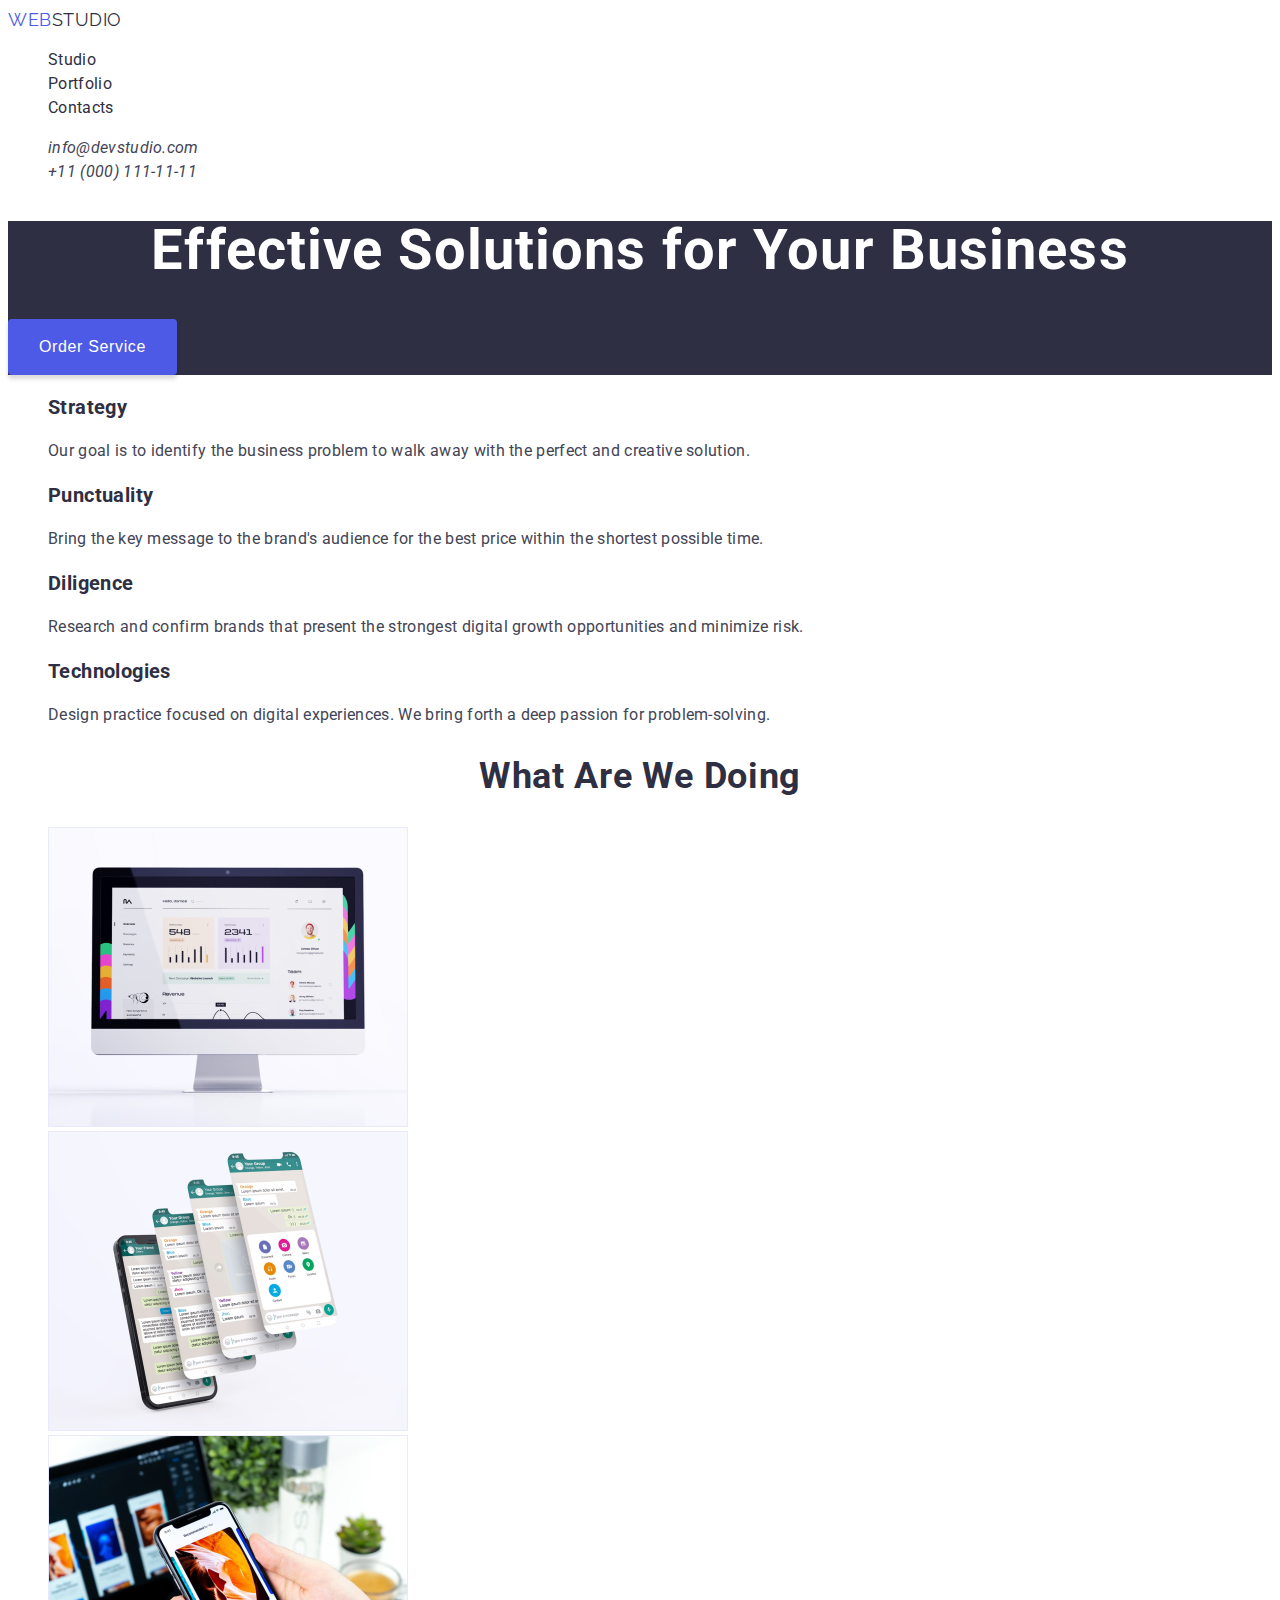
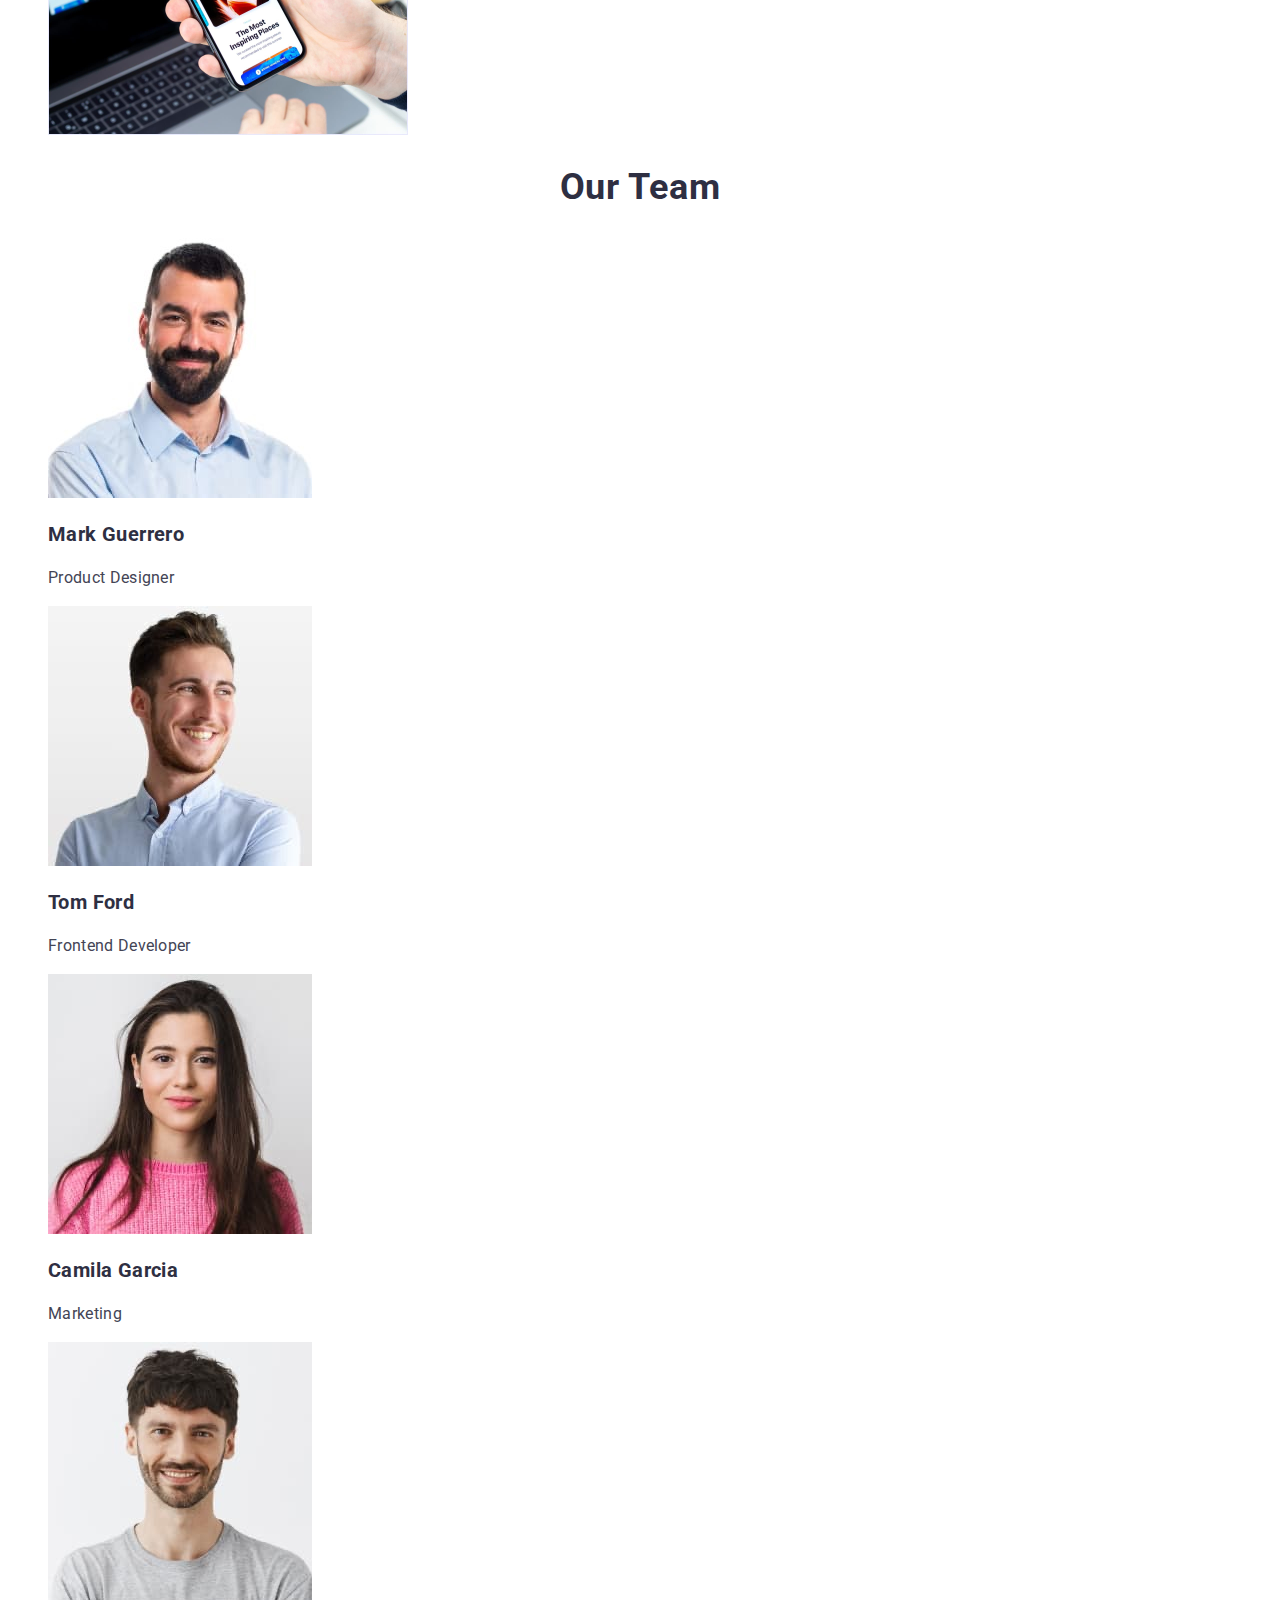
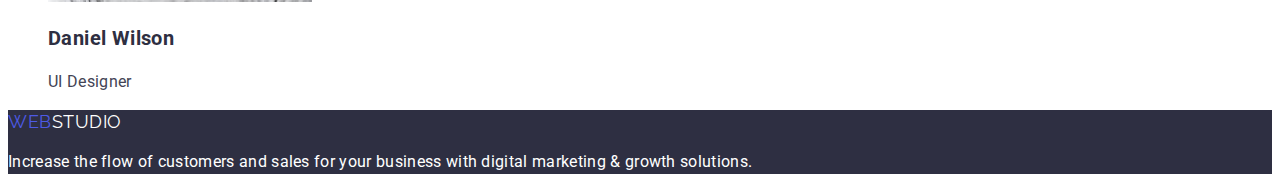
<file: index.html>
<!DOCTYPE html>
<html lang="en">
  <head>
    <meta charset="UTF-8" />
    <meta http-equiv="X-UA-Compatible" content="IE=edge" />
    <meta name="viewport" content="width=device-width, initial-scale=1.0" />
    <title>Document</title>
    <link rel="stylesheet" href="./css/styles.css" />
    <link rel="preconnect" href="https://fonts.googleapis.com" />
    <link rel="preconnect" href="https://fonts.gstatic.com" crossorigin />
    <link
      href="https://fonts.googleapis.com/css2?family=Raleway:wght@800&family=Roboto:wght@400;500;700;900&display=swap"
      rel="stylesheet"
    />
  </head>
  <body>
    <header>
      <nav>
        <a class="logo" href="./index.html"
          ><span class="logo-web">Web</span>Studio</a
        >
        <ul class="list menu">
          <li><a class="menu-list" href="./index.html">Studio</a></li>
          <li>
            <a class="menu-list" href="./portfolio.html">Portfolio</a>
          </li>
          <li><a class="menu-list" href="">Contacts</a></li>
        </ul>
      </nav>
      <address class="address">
        <ul class="list">
          <li>
            <a class="contact" href="mailto:info@devstudio.com"
              >info@devstudio.com</a
            >
          </li>
          <li>
            <a class="contact" href="tel:+110001111111">+11 (000) 111-11-11</a>
          </li>
        </ul>
      </address>
    </header>
    <main>
      <section class="hero">
        <h1 class="main-tittle">Effective Solutions for Your Business</h1>
        <button class="btn" type="button">Order Service</button>
      </section>
      <section class="features">
        <h2 hidden>Features</h2>
        <ul class="list">
          <li>
            <h3 class="suptittle">Strategy</h3>
            <p class="general-text">
              Our goal is to identify the business problem to walk away with the
              perfect and creative solution.
            </p>
          </li>
          <li>
            <h3 class="suptittle">Punctuality</h3>
            <p class="general-text">
              Bring the key message to the brand's audience for the best price
              within the shortest possible time.
            </p>
          </li>

          <li>
            <h3 class="suptittle">Diligence</h3>
            <p class="general-text">
              Research and confirm brands that present the strongest digital
              growth opportunities and minimize risk.
            </p>
          </li>

          <li>
            <h3 class="suptittle">Technologies</h3>
            <p class="general-text">
              Design practice focused on digital experiences. We bring forth a
              deep passion for problem-solving.
            </p>
          </li>
        </ul>
      </section>
      <section class="do">
        <h2 class="tittle">What are we doing</h2>
        <ul class="list">
          <li>
            <img
              src="./images/dekstop.jpg"
              width="360"
              alt="the desktop with analysis"
            />
          </li>
          <li>
            <img
              src="./images/phone-app.jpg"
              width="360"
              alt="mockup of the app"
            />
          </li>
          <li>
            <img
              src="./images/phone.jpg"
              width="360"
              alt="the phone in hands"
            />
          </li>
        </ul>
      </section>
      <section class="team">
        <h2 class="tittle">Our Team</h2>
        <ul class="list">
          <li>
            <img
              src="./images/man-beard.jpg"
              width="264"
              alt="the team member forntend developer"
            />
            <h3 class="suptittle">Mark Guerrero</h3>
            <p class="general-text">Product Designer</p>
          </li>
          <li>
            <img
              src="./images/smiling-man.jpg"
              width="264"
              alt="the team member marketing"
            />
            <h3 class="suptittle">Tom Ford</h3>
            <p class="general-text">Frontend Developer</p>
          </li>
          <li>
            <img
              src="./images/woman.jpg"
              width="264"
              alt="the team member marketing"
            />
            <h3 class="suptittle">Camila Garcia</h3>
            <p class="general-text">Marketing</p>
          </li>
          <li>
            <img
              src="./images/boy.jpg"
              width="264"
              alt="the team ui designer"
            />
            <h3 class="suptittle">Daniel Wilson</h3>
            <p class="general-text">UI Designer</p>
          </li>
        </ul>
      </section>
    </main>
    <footer>
      <a class="logo color-white" href="./index.html"
        ><span class="logo-web">Web</span>Studio</a
      >

      <p class="general-text color-white">
        Increase the flow of customers and sales for your business with digital
        marketing & growth solutions.
      </p>
    </footer>
  </body>
</html>
</file>
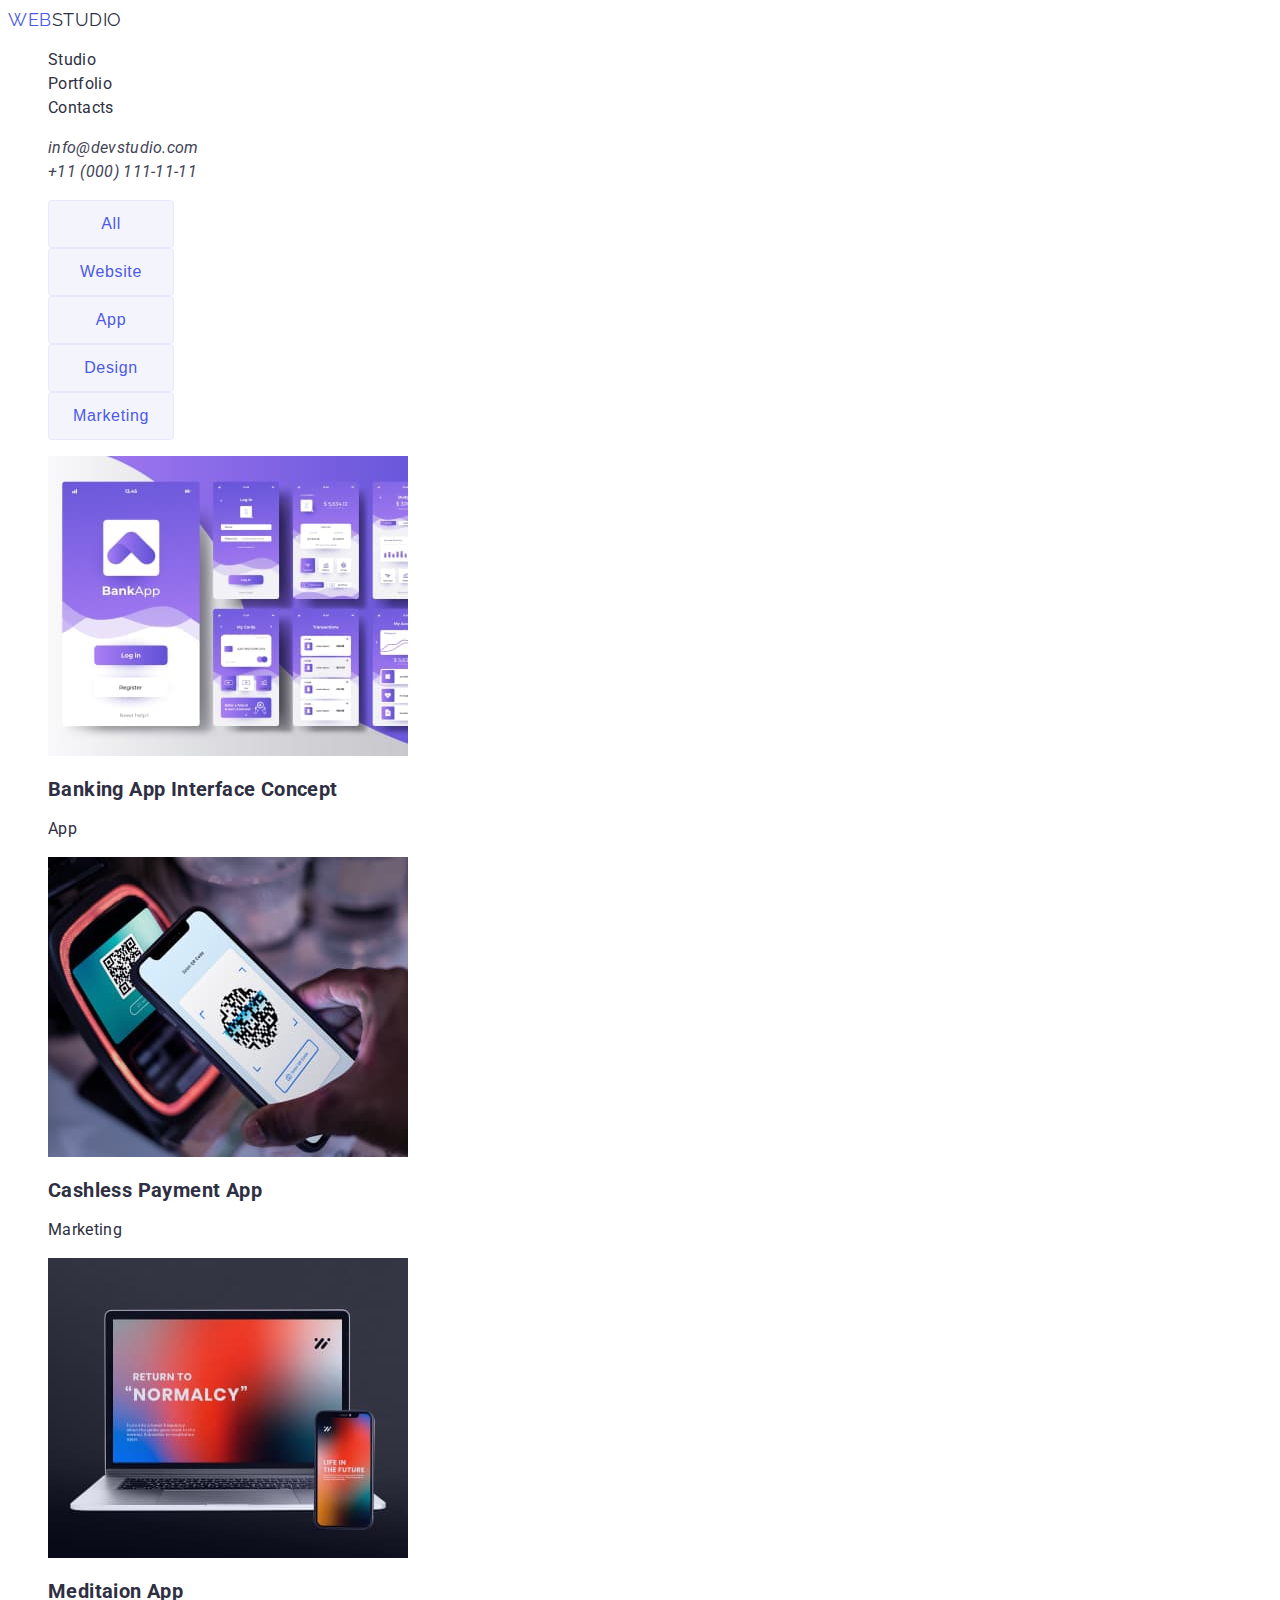
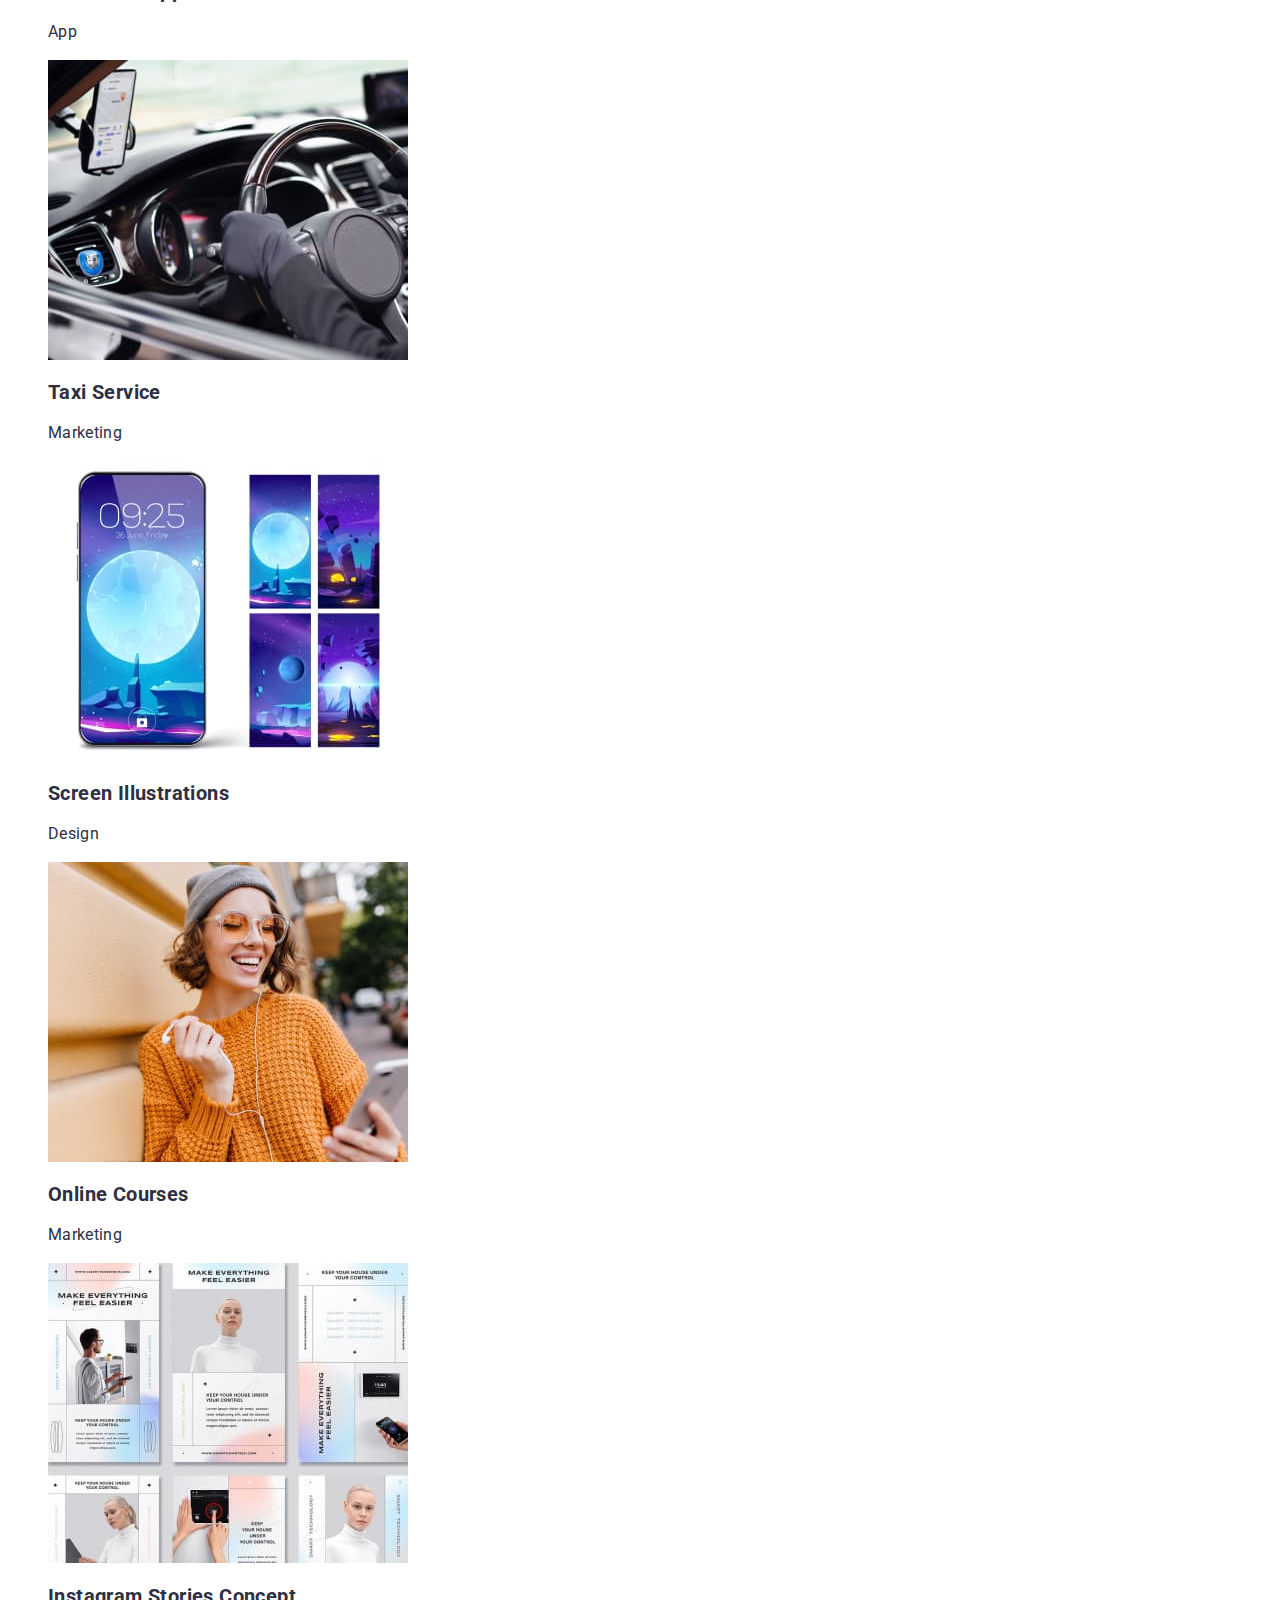
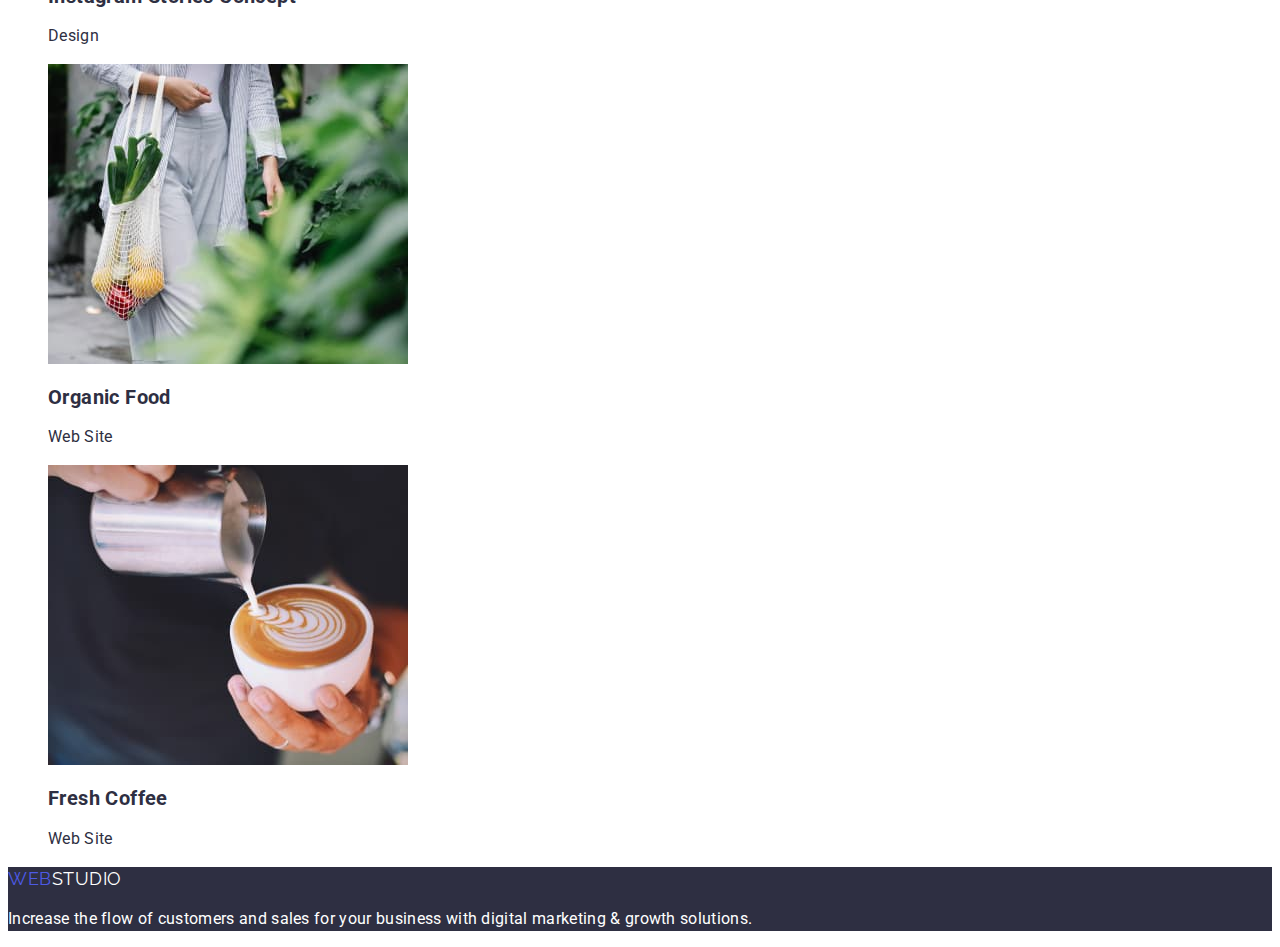
<file: portfolio.html>
<!DOCTYPE html>
<html lang="en">
  <head>
    <meta charset="UTF-8" />
    <meta http-equiv="X-UA-Compatible" content="IE=edge" />
    <meta name="viewport" content="width=device-width, initial-scale=1.0" />
    <title>Document</title>
    <link rel="stylesheet" href="./css/styles.css" />
    <link rel="preconnect" href="https://fonts.googleapis.com" />
    <link rel="preconnect" href="https://fonts.gstatic.com" crossorigin />
    <link
      href="https://fonts.googleapis.com/css2?family=Raleway:wght@800&family=Roboto:wght@400;500;700;900&display=swap"
      rel="stylesheet"
    />
  </head>
  <body>
    <header>
      <nav class="menu">
        <a class="logo link" href="./index.html"
          ><span class="logo-web">Web</span>Studio</a
        >
        <ul class="list menu">
          <li><a class="link menu-list" href="./index.html">Studio</a></li>
          <li>
            <a class="link menu-list" href="./portfolio.html">Portfolio</a>
          </li>
          <li><a class="link menu-list" href="">Contacts</a></li>
        </ul>
      </nav>
      <address class="address">
        <ul class="list">
          <li>
            <a class="link contact" href="mailto:info@devstudio.com"
              >info@devstudio.com</a
            >
          </li>
          <li>
            <a class="link contact" href="tel:+110001111111"
              >+11 (000) 111-11-11</a
            >
          </li>
        </ul>
      </address>
    </header>
    <main>
      <section class="portfolio">
        <ul>
          <li><button class="list-btn-portfolio" type="button">All</button></li>
          <li>
            <button class="list-btn-portfolio" type="button">Website</button>
          </li>
          <li><button class="list-btn-portfolio" type="button">App</button></li>
          <li>
            <button class="list-btn-portfolio" type="button">Design</button>
          </li>
          <li>
            <button class="list-btn-portfolio" type="button">Marketing</button>
          </li>
        </ul>
        <ul>
          <li>
            <a href="">
              <img
                src="./images/bank.jpg"
                alt="Banking App Interface Concept"
                width="360"
                height="300"
              />
              <h2 class="tittle-portfolio">Banking App Interface Concept</h2>
              <p class="descr-portfolio">App</p>
            </a>
          </li>
        </ul>
        <ul>
          <li>
            <a href="">
              <img
                src="./images/cashless.jpg"
                alt="Cashless Payment App"
                width="360"
                height="300"
              />
              <h2 class="tittle-portfolio">Cashless Payment App</h2>
              <p class="descr-portfolio">Marketing</p>
            </a>
          </li>
        </ul>
        <ul>
          <li>
            <a href="">
              <img
                src="./images/meditation.jpg"
                alt="Meditaion App"
                width="360"
                height="300"
              />
              <h2 class="tittle-portfolio">Meditaion App</h2>
              <p class="descr-portfolio">App</p>
            </a>
          </li>
        </ul>
        <ul>
          <li>
            <a href="">
              <img
                src="./images/taxi.jpg"
                alt="Taxi Service"
                width="360"
                height="300"
              />
              <h2 class="tittle-portfolio">Taxi Service</h2>
              <p class="descr-portfolio">Marketing</p>
            </a>
          </li>
        </ul>

        <ul>
          <li>
            <a href="">
              <img
                src="./images/screen-illustrations.jpg"
                alt="Screen Illustrations"
                width="360"
                height="300"
              />
              <h2 class="tittle-portfolio">Screen Illustrations</h2>
              <p class="descr-portfolio">Design</p>
            </a>
          </li>
        </ul>
        <ul>
          <li>
            <a href="">
              <img
                src="./images/courses.jpg"
                alt="Online courses"
                width="360"
                height="300"
              />
              <h2 class="tittle-portfolio">Online Courses</h2>
              <p class="descr-portfolio">Marketing</p>
            </a>
          </li>
        </ul>
        <ul>
          <li>
            <a href="">
              <img
                src="./images/instagram-stories.jpg"
                alt="Instagram Stories Concept"
                width="360"
                height="300"
              />
              <h2 class="tittle-portfolio">Instagram Stories Concept</h2>
              <p class="descr-portfolio">Design</p>
            </a>
          </li>
        </ul>
        <ul>
          <li>
            <a href="">
              <img
                src="./images/organic-food.jpg"
                alt="Organic food"
                width="360"
                height="300"
              />
              <h2 class="tittle-portfolio">Organic Food</h2>
              <p class="descr-portfolio">Web Site</p>
            </a>
          </li>
        </ul>
        <ul>
          <li>
            <a href="">
              <img
                src="./images/coffe.jpg"
                alt="Fresh coffee with milk"
                width="360"
                height="300"
              />
              <h2 class="tittle-portfolio">Fresh Coffee</h2>
              <p class="descr-portfolio">Web Site</p>
            </a>
          </li>
        </ul>
      </section>
    </main>
    <footer>
      <a class="logo link color-white" href="./index.html"
        ><span class="logo-web">Web</span>Studio</a
      >

      <p class="general-text color-white">
        Increase the flow of customers and sales for your business with digital
        marketing & growth solutions.
      </p>
    </footer>
  </body>
</html>
</file>
<file: css/styles.css>
body {
    font-family:'Roboto', sans-serif; ;
    color: #2E2F42;
}

ul {
    list-style: none;
}

a {
    text-decoration: none;
}


.logo {
    font-family: 'Raleway',sans-serif;
    font-size: 18px;
    line-height: 1.33;
    letter-spacing: 0.03em;
    text-transform: uppercase;
    color: #2E2F42;
}

.logo-web {
    color: #4D5AE5;
}

.menu-list {
    font-size: 16px;
    line-height: 1.5;
    letter-spacing: 0.02em;
    color: #2E2F42;

}

.menu-list:hover,
.menu-list:focus {
    color: #404BBF;
}

.contact {
    font-size: 16px;
    line-height: 1.5;
    letter-spacing: 0.02em;
    color: #434455;
    font-style: none;
    
}

.contact:hover,
.contact:focus {
    color: #404BBF;
}

.main-tittle {
    font-size: 56px;
    line-height: 1.07;
    text-align: center;
    letter-spacing: 0.02em;
    color: #FFFFFF;
}

.suptittle {
    font-size: 20px;
    line-height: 1.2;
    letter-spacing: 0.02em;

}

.general-text {
    font-size: 16px;
    line-height: 1.5;
    letter-spacing: 0.02em;
    color: #434455;
}

.tittle{
    font-size: 36px;
    line-height: 1.11;
    text-align: center;
    letter-spacing: 0.02em;
    text-transform: capitalize;
}
footer{
    background-color: #2E2F42;
}

.color-white {
    color: #fff;
}





/* =======================PAGE 1 ======================= */

.hero {
    background-color: #2E2F42;
}

.btn {
        font-size: 16px;
        line-height: 1.5;
        align-items: center;
        letter-spacing: 0.04em;
        color: #FFFFFF;
        width: 169px;
        height: 56px;
        left: 636px;
        top: 428px;
        background: #4D5AE5;
        box-shadow: 0px 4px 4px rgba(0, 0, 0, 0.15);
        border-radius: 4px;
        border: none;
        cursor: pointer;

}

.btn:hover,
.btn:focus {
    background-color: #404BBF;
    box-shadow: 0px 4px 4px rgba(0, 0, 0, 0.15);
    border-radius: 4px;
}

/* =======================PAGE /1 ======================= */
/* =======================PAGE 2 ======================= */

.list-btn-portfolio {
    font-size: 16px;
    line-height: 1.5;
    align-items: center;
    text-align: center;
    letter-spacing: 0.04em;
    color: #4D5AE5;
    background-color: #F4F4FD;
    border: 1px solid #E7E9FC;
    border-radius: 4px;
    width: 126px;
    height: 48px;
}

.list-btn-portfolio:hover,
.list-btn-portfolio:focus {
    background-color: #404BBF;
    color: #fff;
    box-shadow: 0px 3px 1px rgba(0, 0, 0, 0.1), 0px 2px 1px rgba(0, 0, 0, 0.08), 0px 2px 2px rgba(0, 0, 0, 0.12);
    border-radius: 4px;
}

.tittle-portfolio {
    font-size: 20px;
    line-height: 1.2;
    letter-spacing: 0.02em;
    color: #2E2F42;
}

.descr-portfolio {
    font-size: 16px;
    line-height: 1.5;
    letter-spacing: 0.02em;
    color: #2E2F42;
}

/* =======================PAGE /2 ======================= */
</file>
